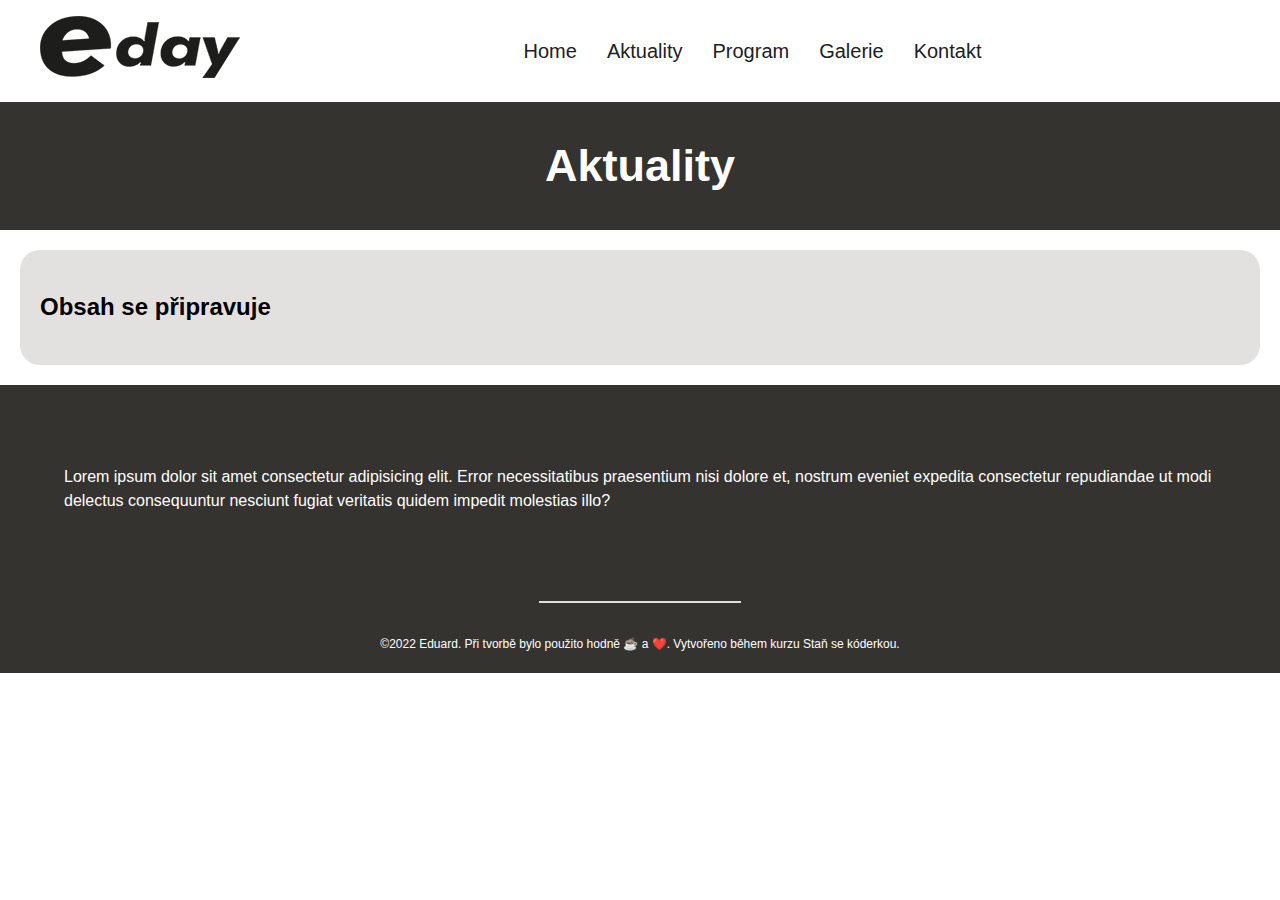
<file: aktuality.html>
<!DOCTYPE html>
<html lang="cs">
<head>
    <meta charset="UTF-8">
    <meta http-equiv="X-UA-Compatible" content="IE=edge">
    <meta name="viewport" content="width=device-width, initial-scale=1.0">
    <link rel="stylesheet" href="/scss/style.css">
    <link rel="preconnect" href="https://fonts.googleapis.com">
    <link rel="preconnect" href="https://fonts.gstatic.com" crossorigin>
    <link href="https://fonts.googleapis.com/css2?family=Montserrat:wght@400;600&family=Poppins:wght@300;400&display=swap" rel="stylesheet">    
    <meta name="viewport"  content="width=device-width, initial-scale=1">
    <title>E-day výstava plastikových modelů</title>
</head>
<body>

    <header>    
        <div class="navbar">
            <div class="container">
                <a class="logo" href="index.html"><img src="images/logo3.png"></a>

            <ul class="primary-nav">
                    <li class="current"><a href="index.html">Home</a></li>
                    <li><a href="aktuality.html">Aktuality</a></li>
                    <li><a href="program.html">Program</a></li>
                    <li><a href="galerie.html">Galerie</a></li>
                    <li><a href="kontakt.html">Kontakt</a></li>                
                </ul>

                <ul class="second-nav">              
                    <li class="cta"><a href="registrace.html">Registrace obchodníků</a></li>
                </ul>

            </div>
        </div>
    </header>

    <main>

        <div class="zahlavi-aktuality">
            <h1 class="aktuality">Aktuality</h1>
        </div>

        <div class="program-page">
            <div class="content">        
                    <h2>Obsah se připravuje</h2>
            </div>
        </div>
    </main>

    <footer> 
        <div class="footer-container">

            <p>Lorem ipsum dolor sit amet consectetur adipisicing elit. Error necessitatibus praesentium nisi dolore et, nostrum eveniet expedita consectetur repudiandae ut modi delectus consequuntur nesciunt fugiat veritatis quidem impedit molestias illo?</p>
        </div>   
        <hr>     
        <p class="copy"> ©2022 Eduard. Při tvorbě bylo použito hodně ☕ a ❤️. Vytvořeno během kurzu Staň se kóderkou. </p> 
    </footer>
</body>
</html>
</file>
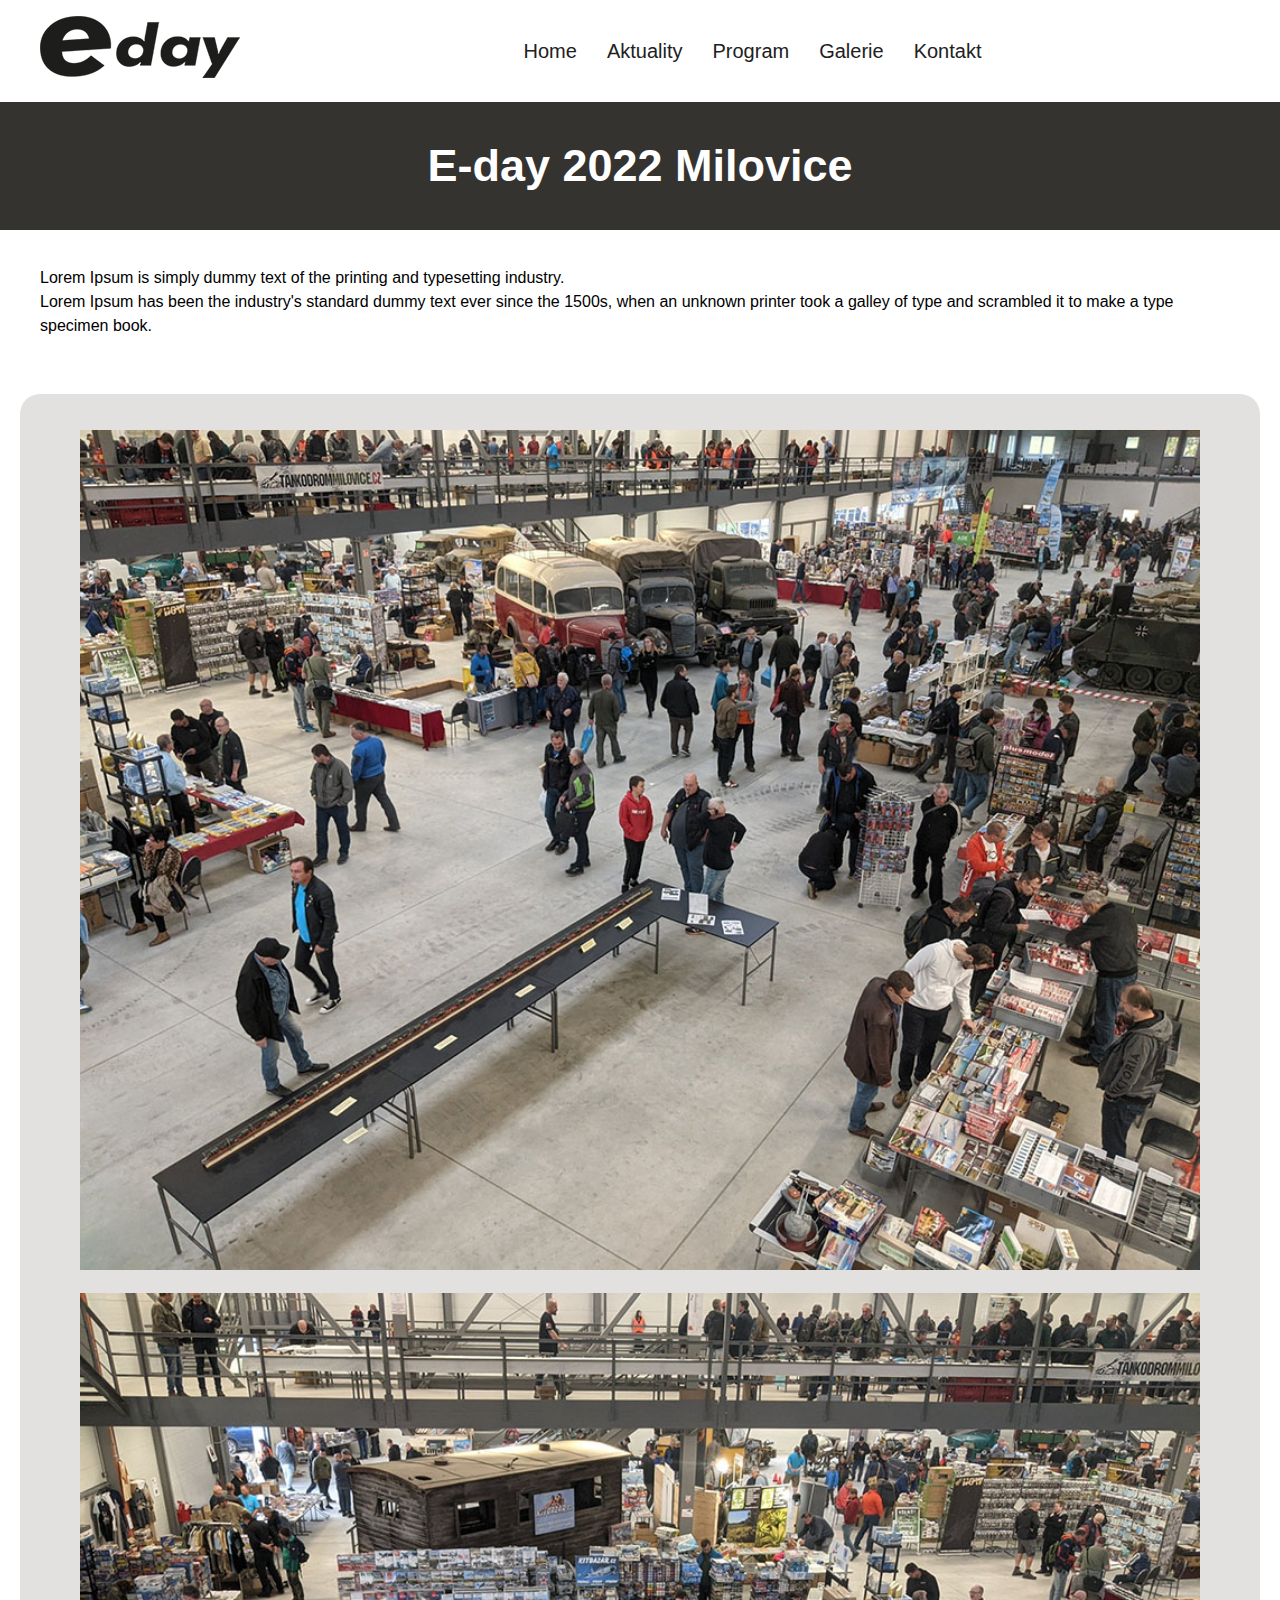
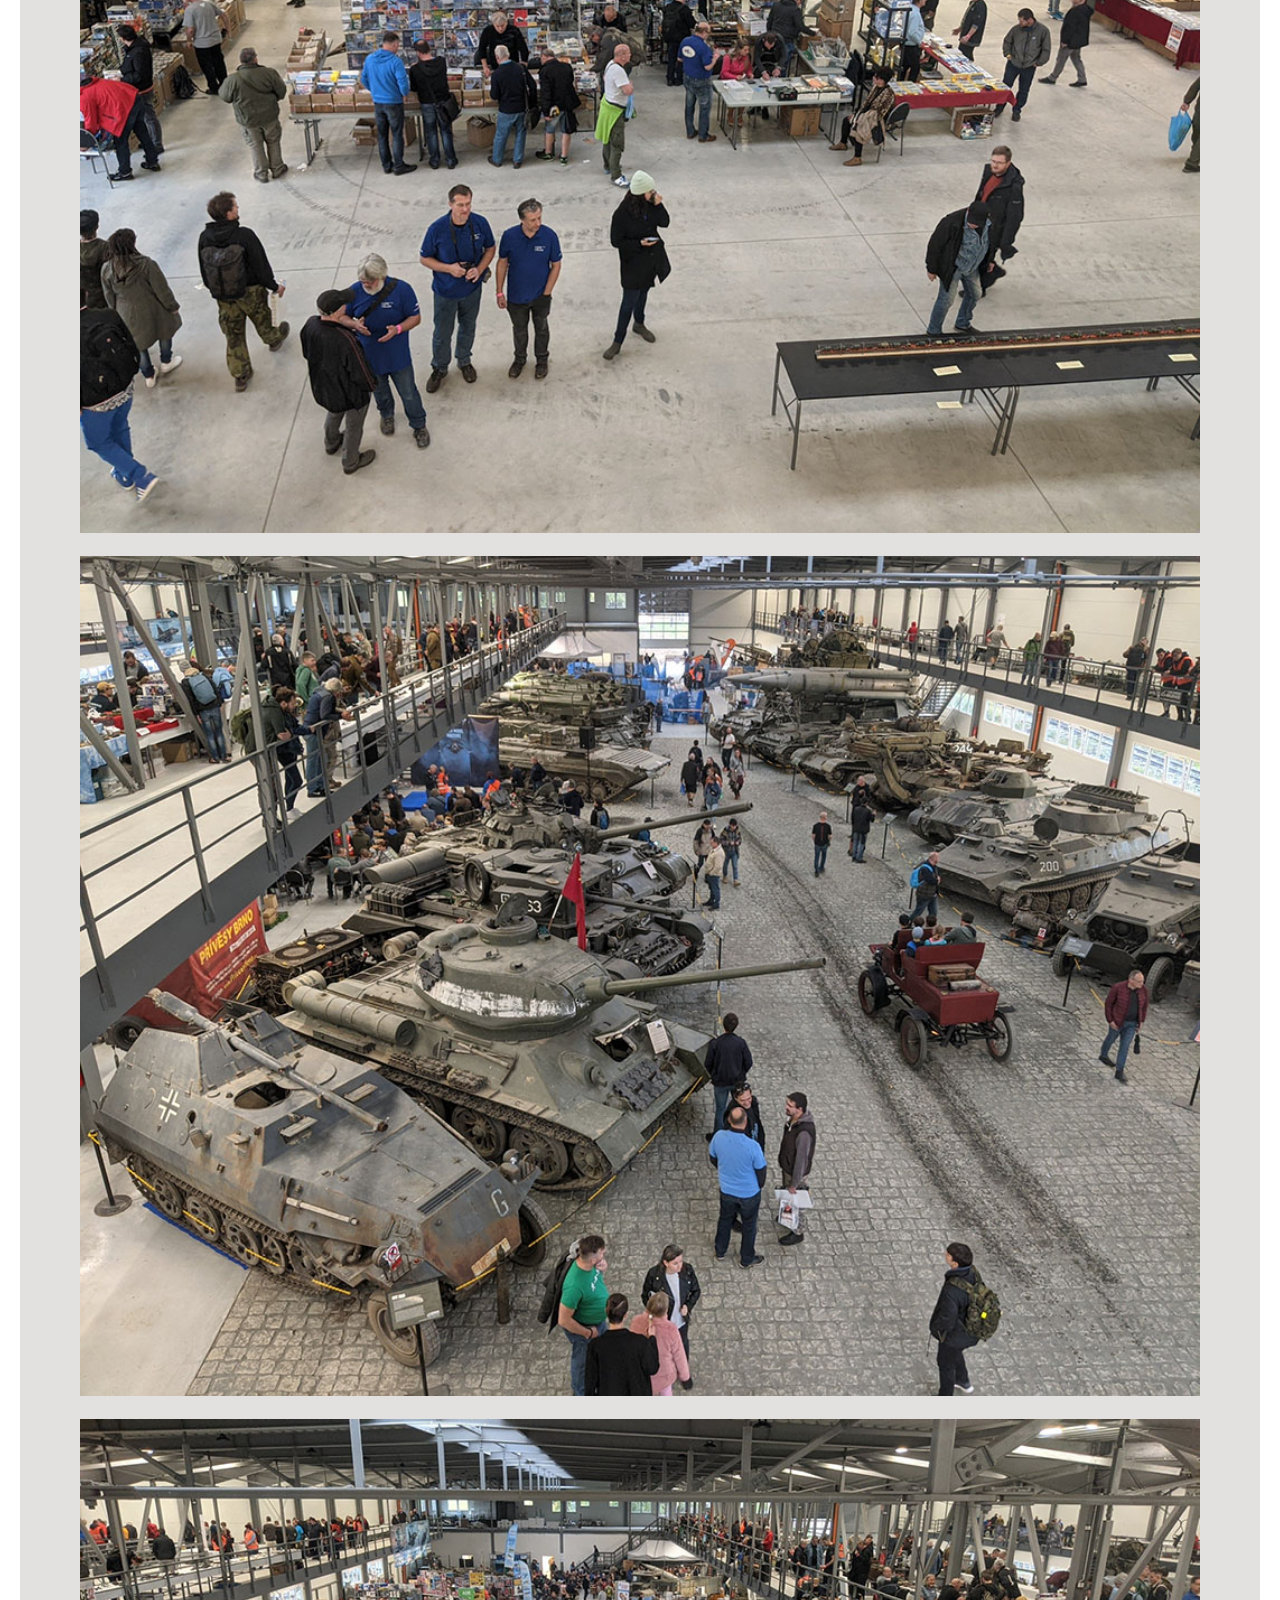
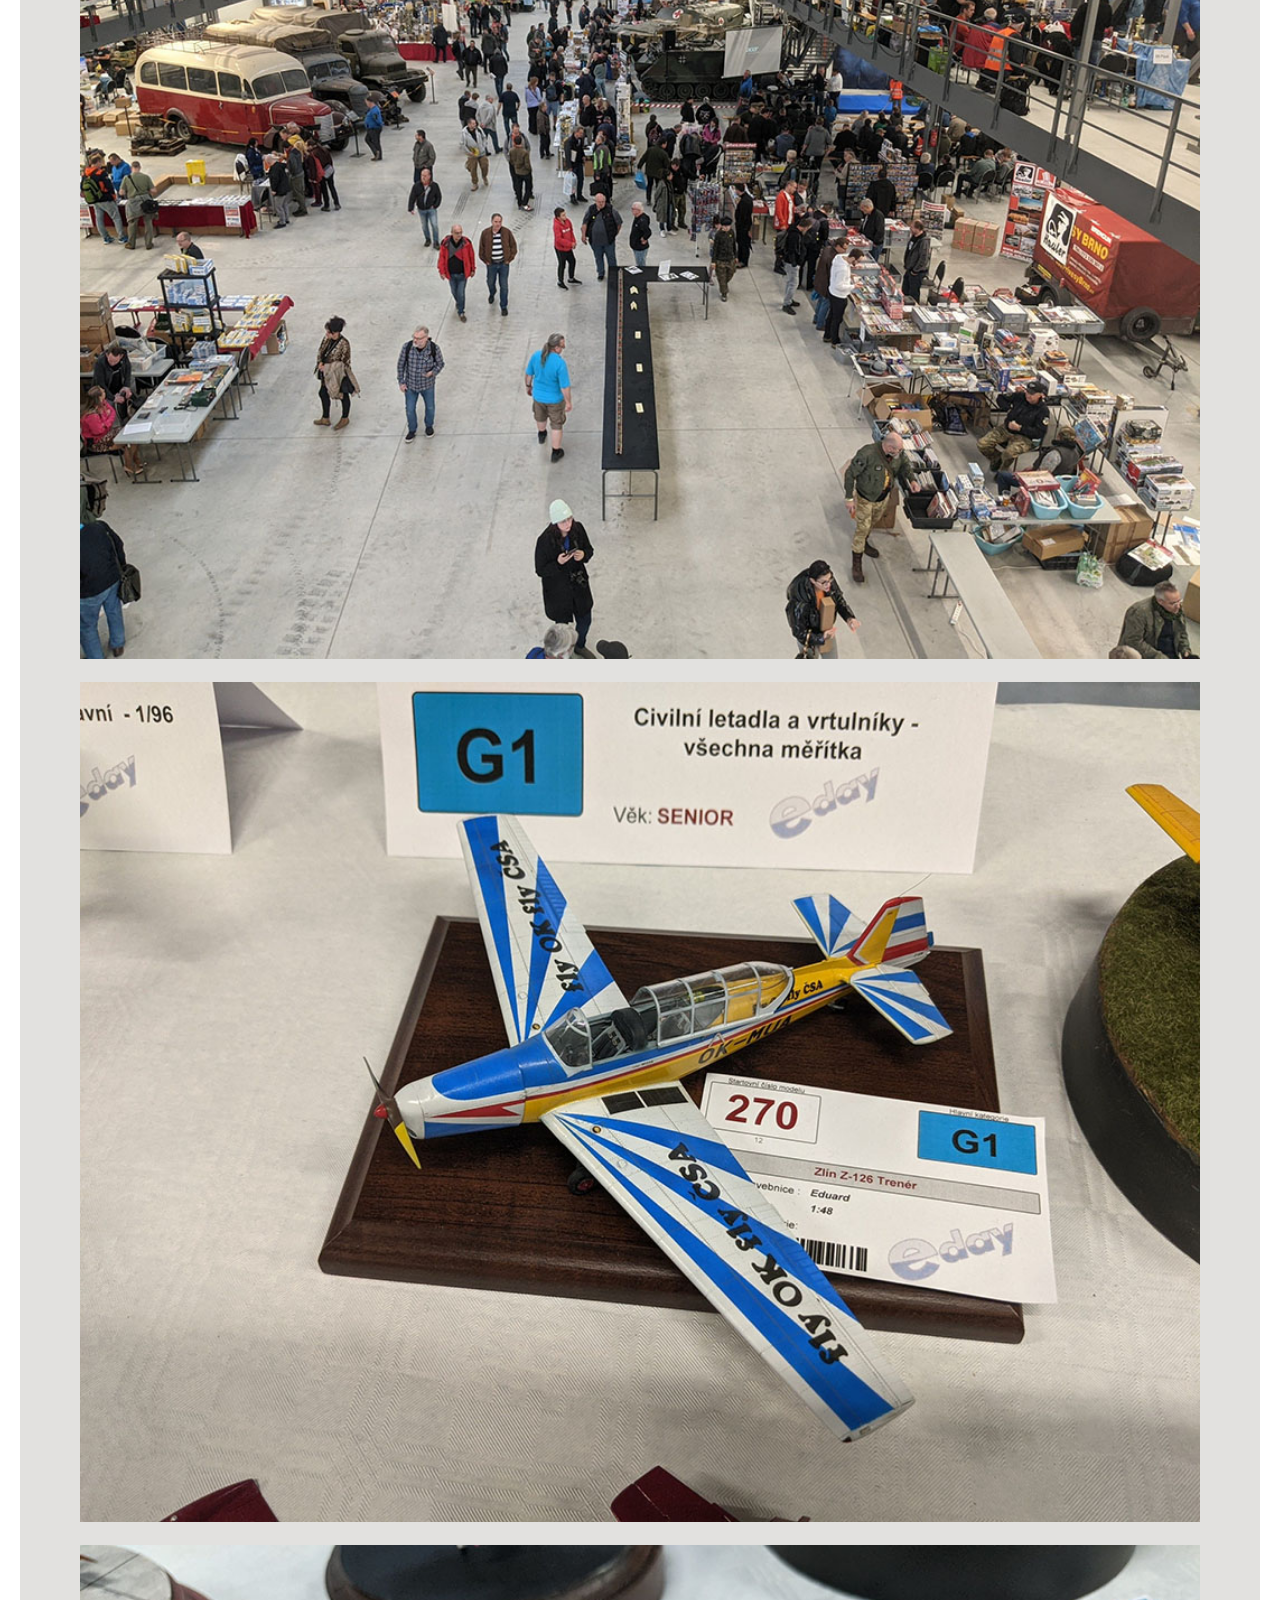
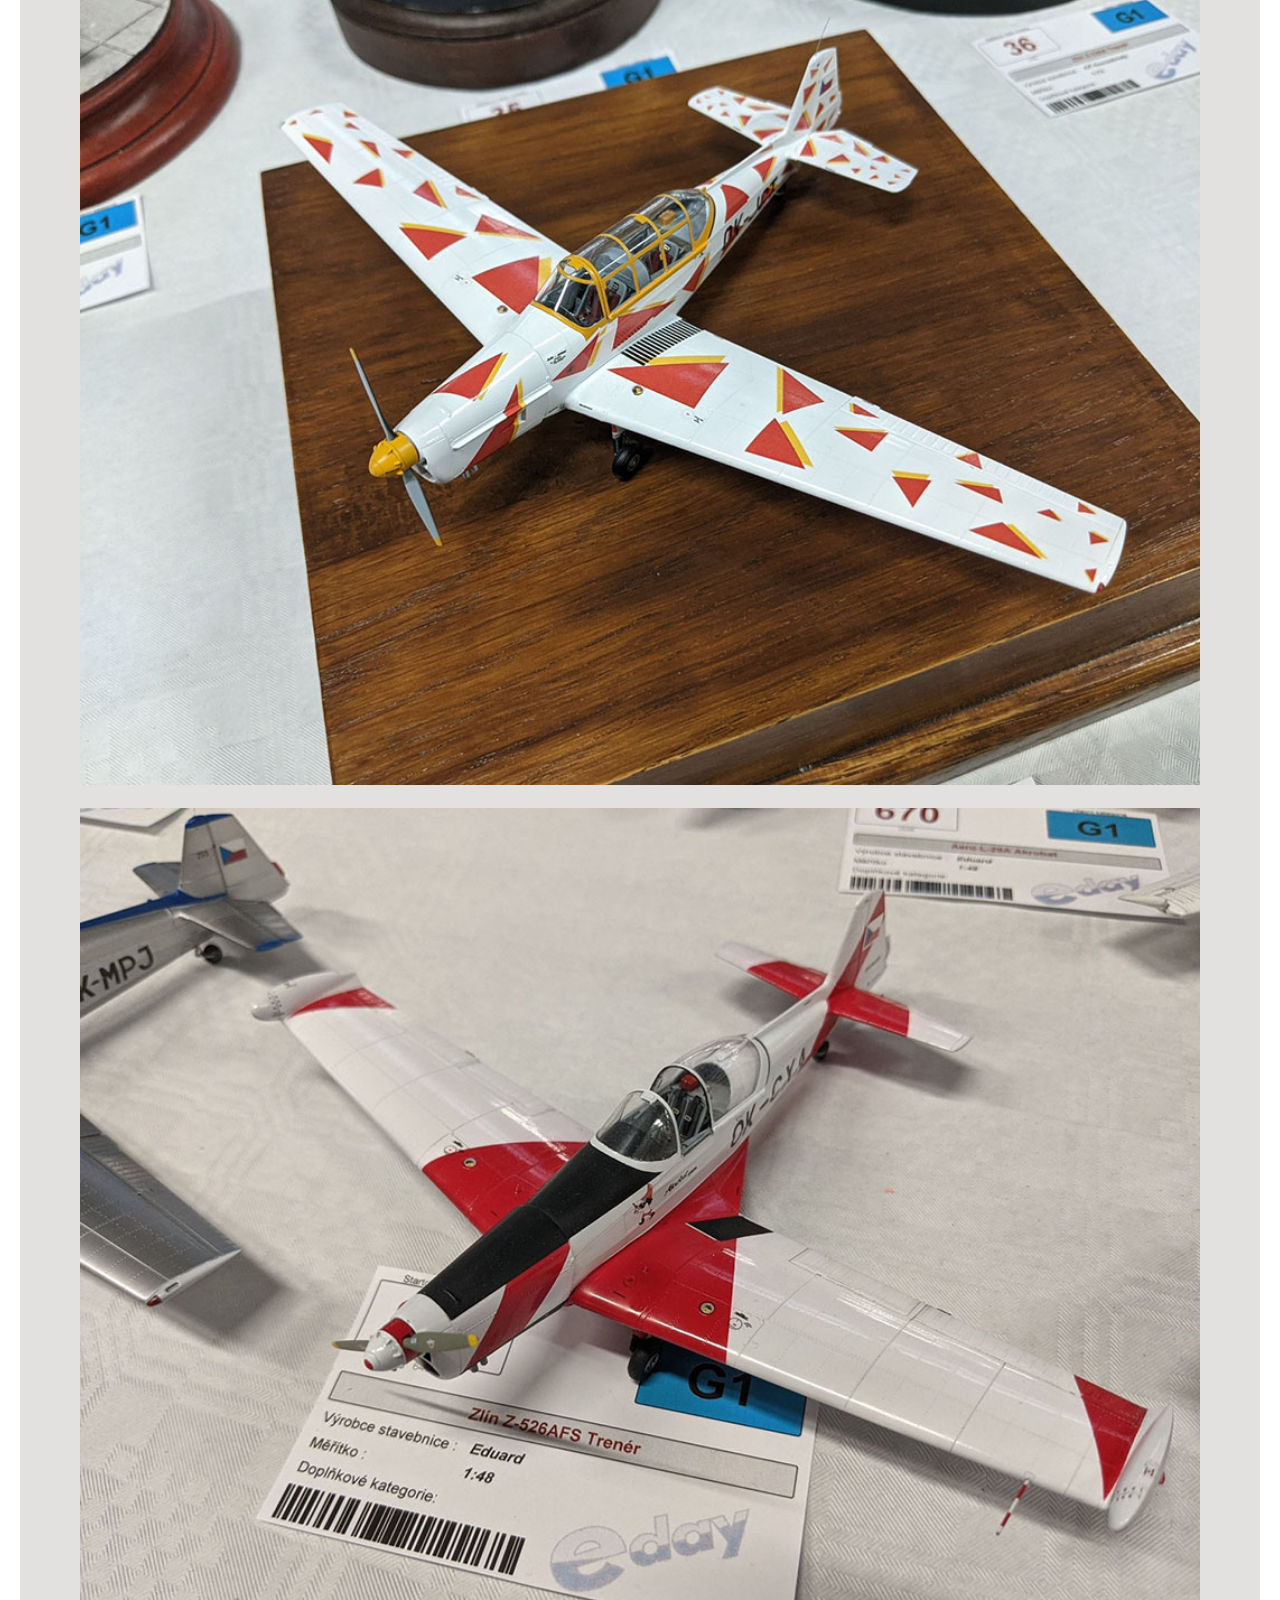
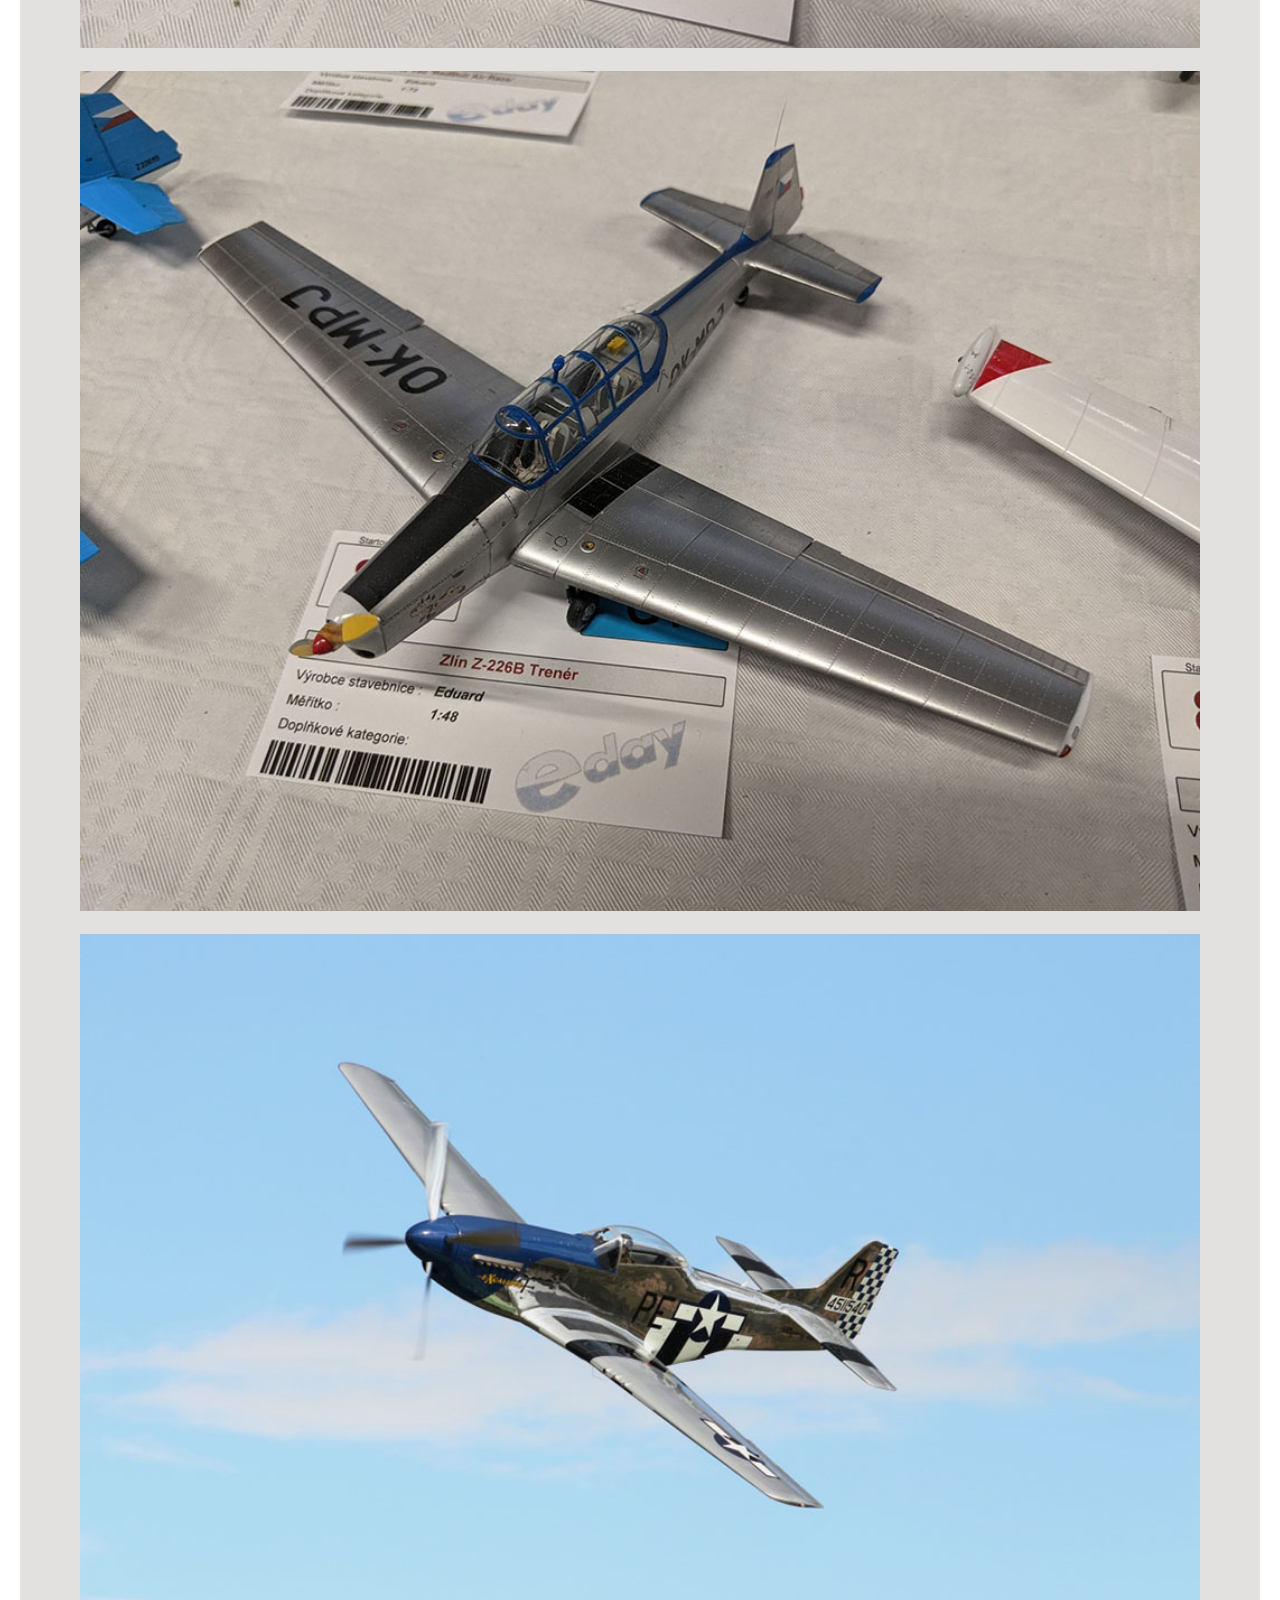
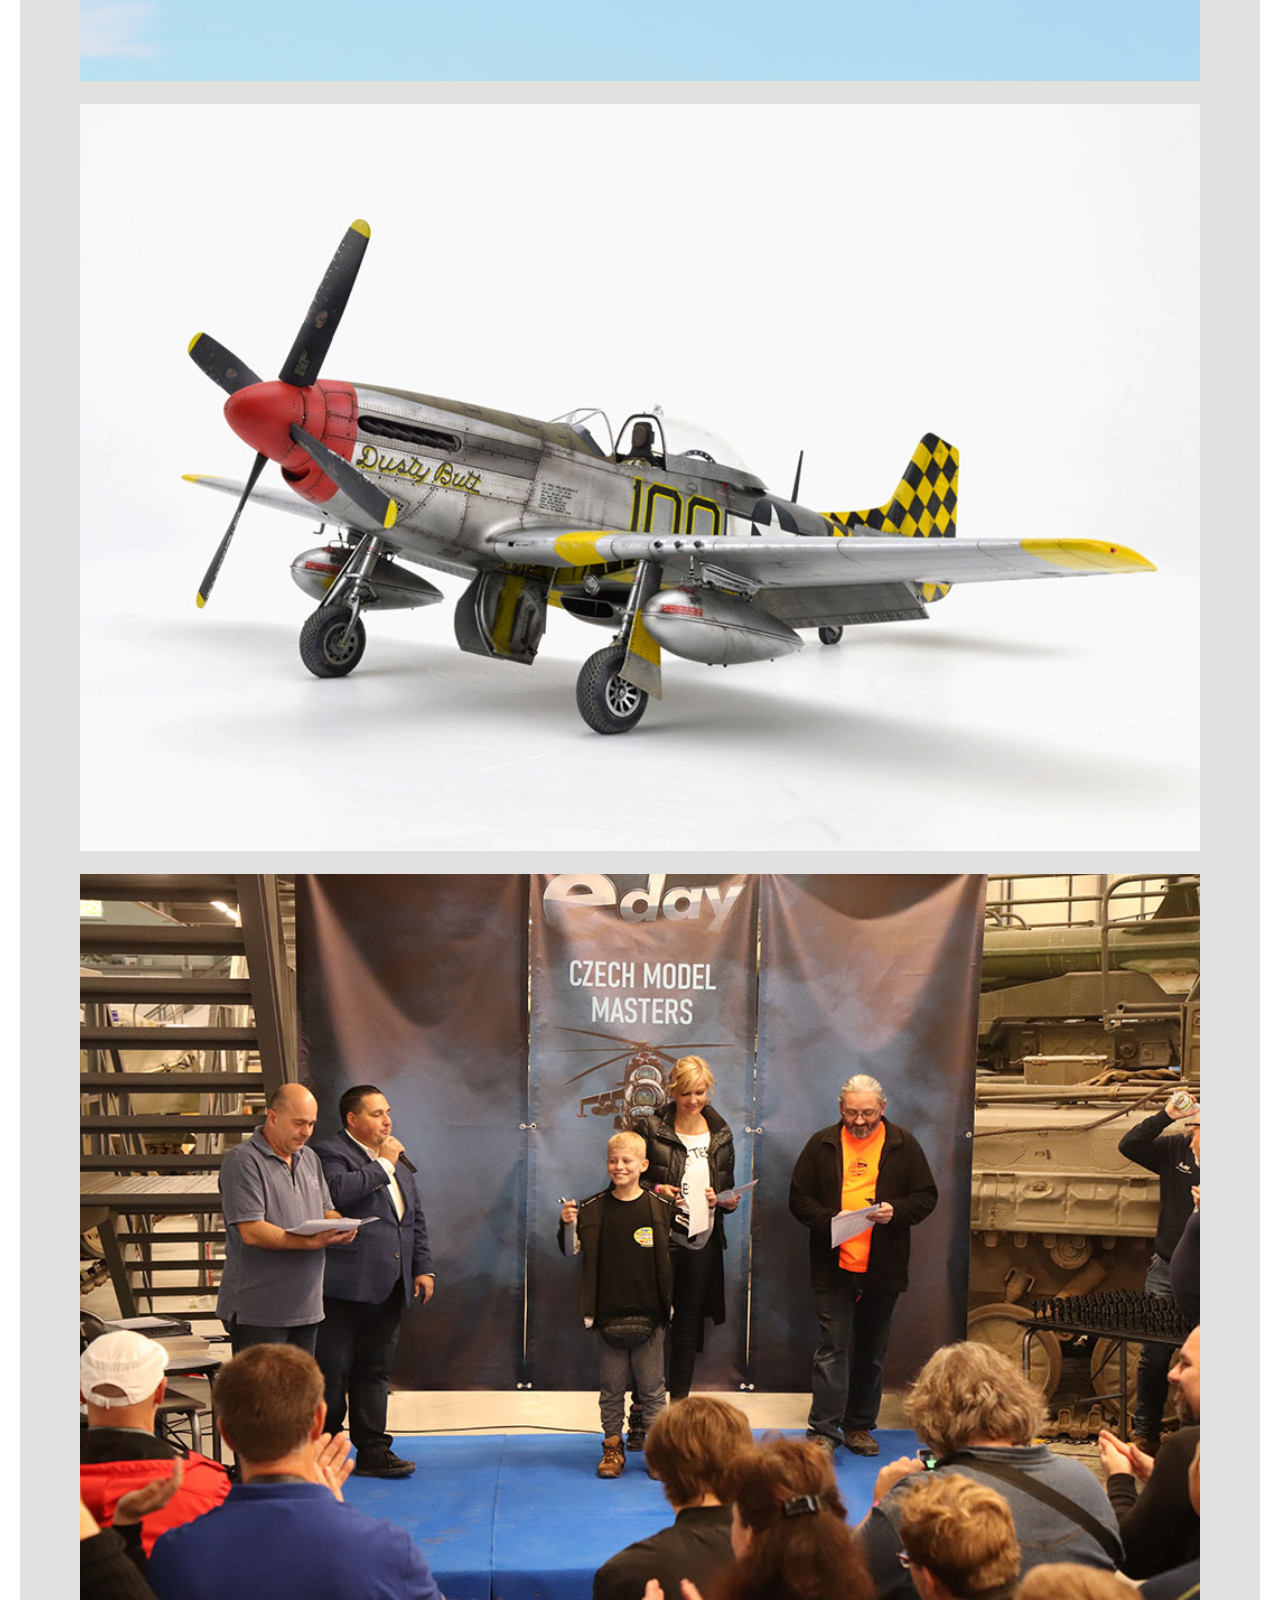
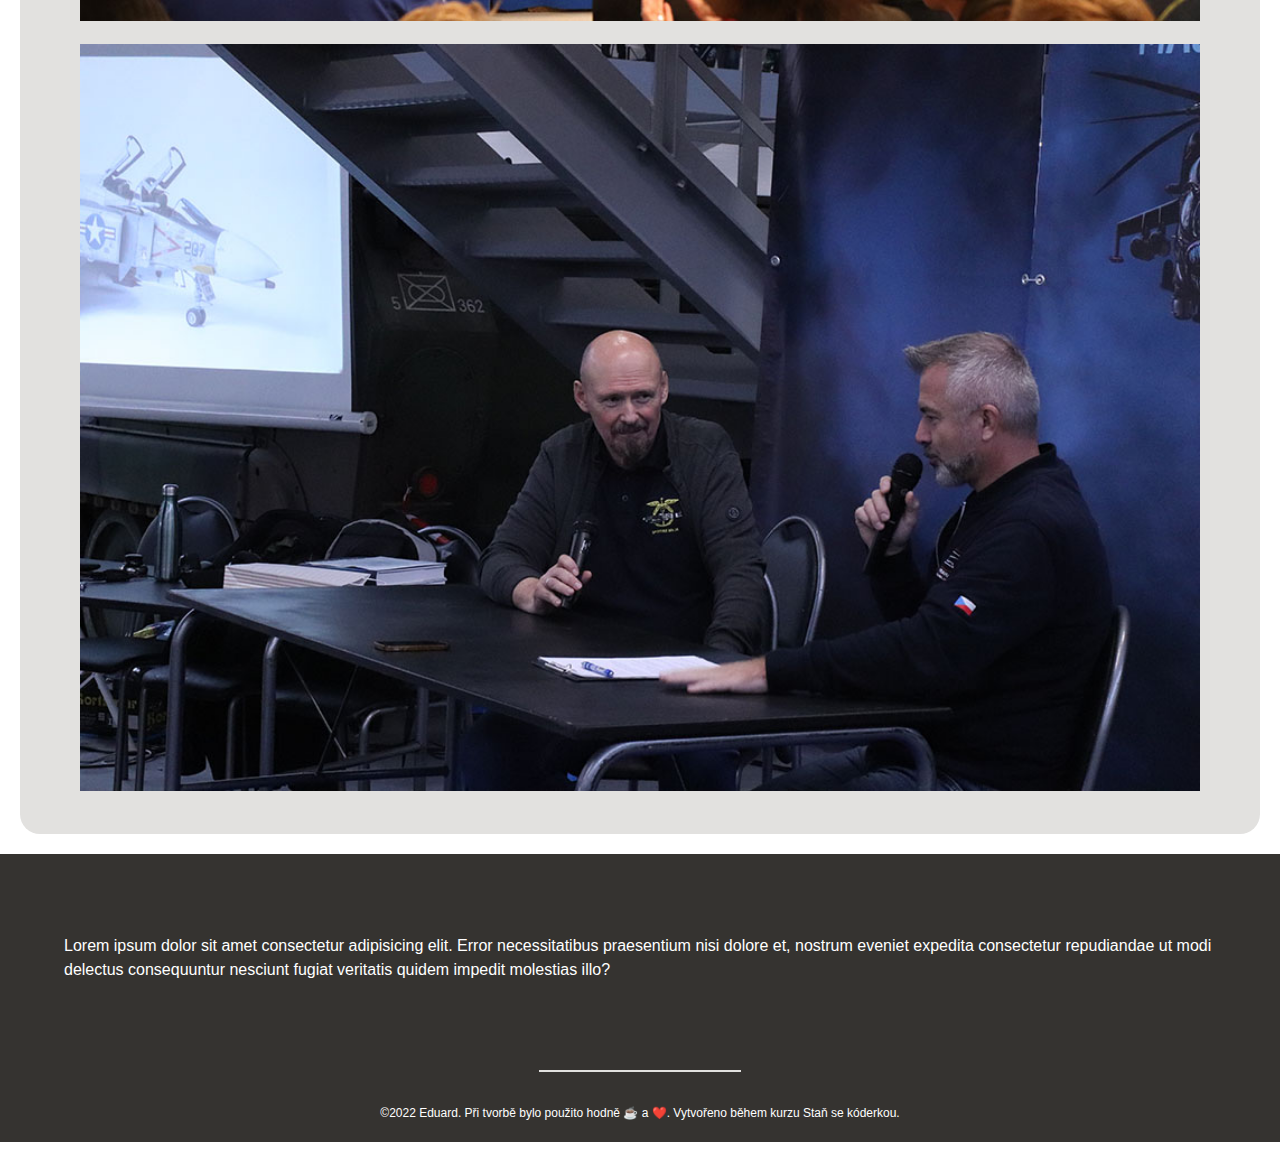
<file: galerie.html>
<!DOCTYPE html>
<html lang="cs">
<head>
    <meta charset="UTF-8">
    <meta http-equiv="X-UA-Compatible" content="IE=edge">
    <meta name="viewport" content="width=device-width, initial-scale=1.0">
    <link rel="stylesheet" href="/scss/style.css">
    <link rel="preconnect" href="https://fonts.googleapis.com">
    <link rel="preconnect" href="https://fonts.gstatic.com" crossorigin>
    <link href="https://fonts.googleapis.com/css2?family=Montserrat:wght@400;600&family=Poppins:wght@300;400&display=swap" rel="stylesheet">    
    <meta name="viewport"  content="width=device-width, initial-scale=1">
    <title>E-day výstava plastikových modelů</title>
</head>
<body>

    <header>    
        <div class="navbar">
            <div class="container">
                <a class="logo" href="index.html"><img src="images/logo3.png"></a>

                <ul class="primary-nav">
                    <li class="current"><a href="index.html">Home</a></li>
                    <li><a href="aktuality.html">Aktuality</a></li>
                    <li><a href="program.html">Program</a></li>
                    <li><a href="galerie.html">Galerie</a></li>
                    <li><a href="kontakt.html">Kontakt</a></li>                
                </ul>
                
                <ul class="second-nav">              
                    <li class="cta"><a href="registrace.html">Registrace obchodníků</a></li>
                </ul>

            </div>
        </div>
    </header>

        <!-- Menu, header -->

    <main>
        <div>
            <div class="zahlavi-galerie">
                <h1 class="aktuality"> E-day 2022 Milovice </h1>
            </div>

            <div class="name-text2">
                <p> Lorem Ipsum is simply dummy text of the printing and typesetting industry.<br>
                    Lorem Ipsum has been the industry's standard dummy text ever since the 1500s, when an unknown printer took a galley of type and scrambled it to make a type specimen book.</p>
            </div>

            <div class="container-gallery2">

                <div class="gallery2">   
                    
                    <figure class="gallery--1">
                        <img class="gallery__img" src="images/eday-01.jpg" alt="výstava eday 2022">
                    </figure>

                    <figure class="gallery--2">
                        <img class="gallery__img" src="images/eday-02.jpg" alt="výstava eday 2022">
                    </figure>
                    
                    <figure class="gallery--3">
                        <img  class="gallery__img" src="images/eday-03.jpg"  alt="výstava eday 2022">        
                    </figure>

                    <figure class="gallery--4">
                        <img class="gallery__img" src="images/eday-04.jpg" alt="výstava eday 2022"> 
                    </figure>

                    <figure class="gallery--5">
                        <img class="gallery__img" src="images/eday-05.jpg" alt="výstava eday 2022">
                    </figure>

                    <figure class="gallery--6">
                        <img class="gallery__img" src="images/eday-06.jpg" alt="výstava eday 2022"> 
                    </figure>

                    <figure class="gallery--7">
                        <img class="gallery__img" src="images/eday-07.jpg" alt="výstava eday 2022">
                    </figure>

                    <figure class="gallery--8">
                        <img class="gallery__img" src="images/eday-08.jpg" alt="výstava eday 2022"> 
                    </figure>

                    <figure class="gallery--9">
                        <img class="gallery__img" src="images/eday-09.jpg" alt="výstava eday 2022"> 
                    </figure>

                    <figure class="gallery--10">
                        <img class="gallery__img" src="images/eday-10.jpg" alt="výstava eday 2022">
                    </figure>

                    <figure class="gallery--11">
                        <img class="gallery__img" src="images/eday-11.jpg" alt="výstava eday 2022"> 
                    </figure>

                    <figure class="gallery--12" >
                        <img class="gallery__img" src="images/eday-12.jpg" alt="výstava eday 2022"> 
                    </figure>            

                </div>
            </div>
        </div>
    </main>

    <!-- Footer -->


    <footer> 
        <div class="footer-container">

            <p>Lorem ipsum dolor sit amet consectetur adipisicing elit. Error necessitatibus praesentium nisi dolore et, nostrum eveniet expedita consectetur repudiandae ut modi delectus consequuntur nesciunt fugiat veritatis quidem impedit molestias illo?</p>
        </div>   
        <hr>     
        <p class="copy"> ©2022 Eduard. Při tvorbě bylo použito hodně ☕ a ❤️. Vytvořeno během kurzu Staň se kóderkou. </p> 
    </footer>
</body>
</html>
</file>
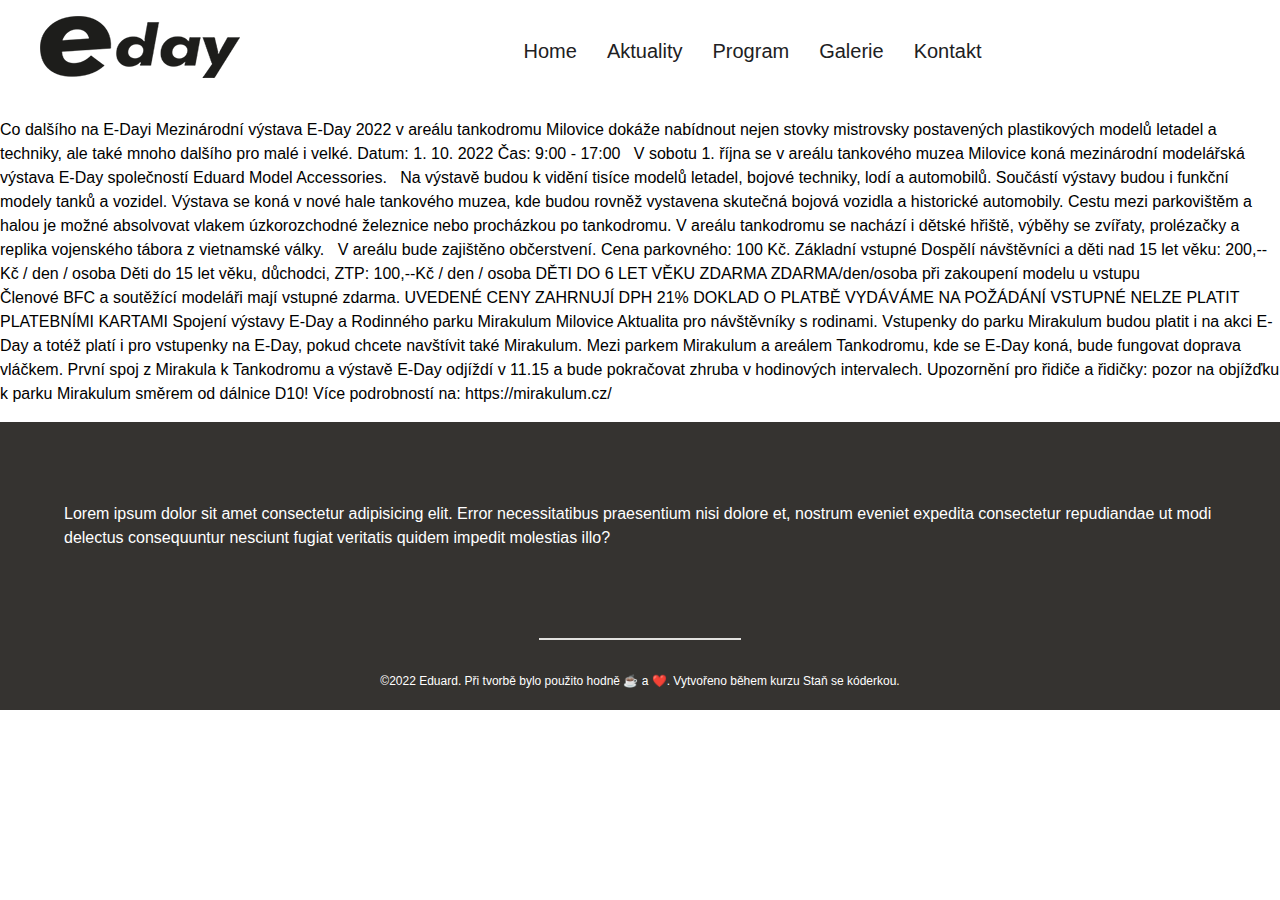
<file: informace.html>
<!DOCTYPE html>
<html lang="cs">
<head>
    <meta charset="UTF-8">
    <meta http-equiv="X-UA-Compatible" content="IE=edge">
    <meta name="viewport" content="width=device-width, initial-scale=1.0">
    <link rel="stylesheet" href="/scss/style.css">
    <link rel="preconnect" href="https://fonts.googleapis.com">
    <link rel="preconnect" href="https://fonts.gstatic.com" crossorigin>
    <link href="https://fonts.googleapis.com/css2?family=Montserrat:wght@400;600&family=Poppins:wght@300;400&display=swap" rel="stylesheet">    
    <meta name="viewport"  content="width=device-width, initial-scale=1">
    <title>E-day výstava plastikových modelů</title>
</head>
<body>

    <header>    
        <div class="navbar">
            <div class="container">
                <a class="logo" href="index.html"><img src="images/logo3.png"></a>

            <ul class="primary-nav">
                    <li class="current"><a href="index.html">Home</a></li>
                    <li><a href="aktuality.html">Aktuality</a></li>
                    <li><a href="program.html">Program</a></li>
                    <li><a href="galerie.html">Galerie</a></li>
                    <li><a href="kontakt.html">Kontakt</a></li>                
                </ul>

                <ul class="second-nav">              
                    <li class="cta"><a href="/registrace.html">Registrace obchodníků</a></li>
                </ul>

            </div>
        </div>
    </header>

    <main>
        <div class="info">
            <div clas="info-content">
                <p>
                    Co dalšího na E-Dayi

Mezinárodní výstava E-Day 2022 v areálu tankodromu Milovice dokáže nabídnout nejen stovky mistrovsky postavených plastikových modelů letadel a techniky, ale také mnoho dalšího pro malé i velké.


Datum: 1. 10. 2022

Čas: 9:00 - 17:00

 

V sobotu 1. října se v areálu tankového muzea Milovice koná mezinárodní modelářská výstava E-Day společností Eduard Model Accessories.

 

Na výstavě budou k vidění tisíce modelů letadel, bojové techniky, lodí a automobilů. Součástí výstavy budou i funkční modely tanků a vozidel.

Výstava se koná v nové hale tankového muzea, kde budou rovněž vystavena skutečná bojová vozidla a historické automobily.

Cestu mezi parkovištěm a halou je možné absolvovat vlakem úzkorozchodné železnice nebo procházkou po tankodromu.

V areálu tankodromu se nachází i dětské hřiště, výběhy se zvířaty, prolézačky a replika vojenského tábora z vietnamské války.

 

V areálu bude zajištěno občerstvení.

Cena parkovného: 100 Kč.

Základní vstupné

Dospělí návštěvníci a děti nad 15 let věku:

200,-- Kč / den / osoba

Děti do 15 let věku, důchodci, ZTP:

100,--Kč / den / osoba

DĚTI DO 6 LET VĚKU ZDARMA

ZDARMA/den/osoba při zakoupení modelu u vstupu

Členové BFC a soutěžící modeláři mají vstupné zdarma.

UVEDENÉ CENY ZAHRNUJÍ DPH 21%
DOKLAD O PLATBĚ VYDÁVÁME NA POŽÁDÁNÍ
VSTUPNÉ NELZE PLATIT PLATEBNÍMI KARTAMI

Spojení výstavy E-Day a Rodinného parku Mirakulum Milovice

Aktualita pro návštěvníky s rodinami. Vstupenky do parku Mirakulum budou platit i na akci E-Day a totéž platí i pro vstupenky na E-Day, pokud chcete navštívit také Mirakulum.

Mezi parkem Mirakulum a areálem Tankodromu, kde se E-Day koná, bude fungovat doprava vláčkem.

První spoj z Mirakula k Tankodromu a výstavě E-Day odjíždí v 11.15 a bude pokračovat zhruba v hodinových intervalech.

Upozornění pro řidiče a řidičky: pozor na objížďku k parku Mirakulum směrem od dálnice D10!

Více podrobností na: https://mirakulum.cz/


                </p>
            </div>
        </div>
    </main>


    <footer> 
        <div class="footer-container">

            <p>Lorem ipsum dolor sit amet consectetur adipisicing elit. Error necessitatibus praesentium nisi dolore et, nostrum eveniet expedita consectetur repudiandae ut modi delectus consequuntur nesciunt fugiat veritatis quidem impedit molestias illo?</p>
        </div>   
        <hr>     
        <p class="copy"> ©2022 Eduard. Při tvorbě bylo použito hodně ☕ a ❤️. Vytvořeno během kurzu Staň se kóderkou. </p> 
    </footer>
</body>
</html>
</file>
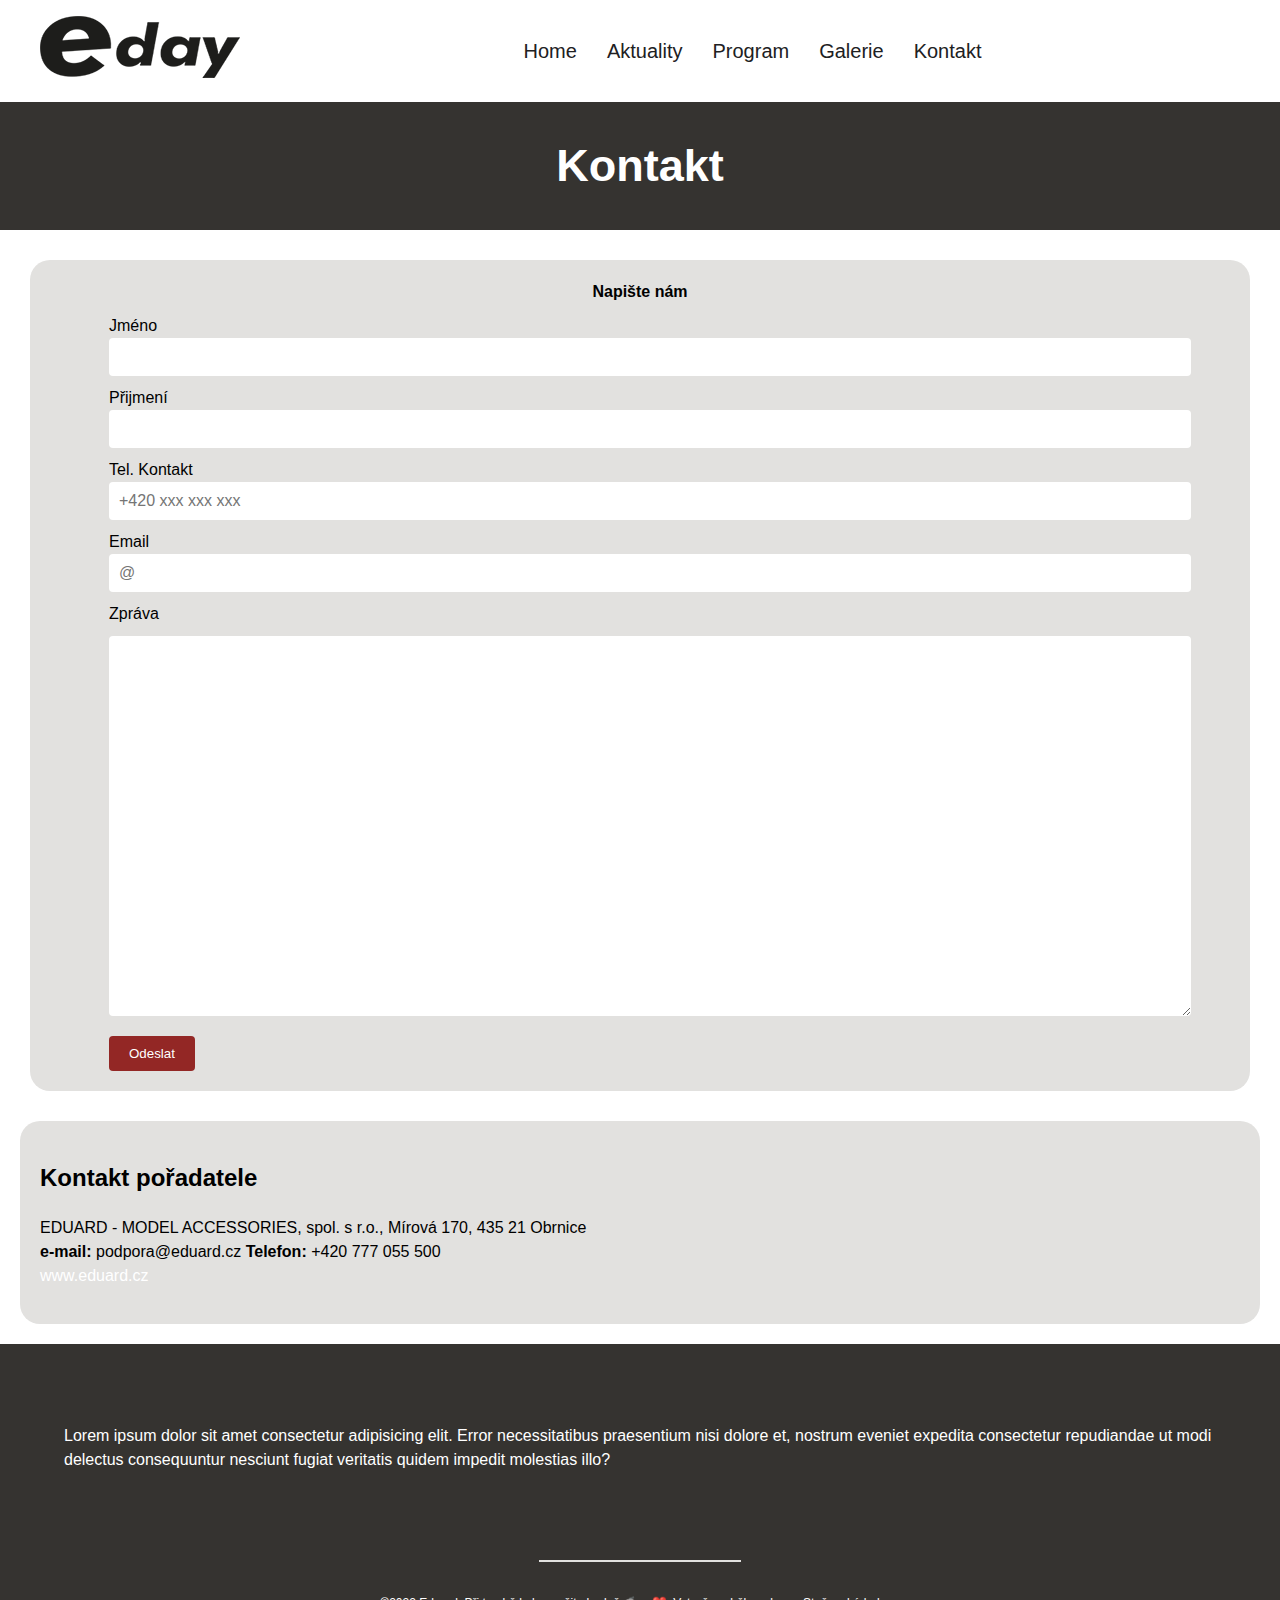
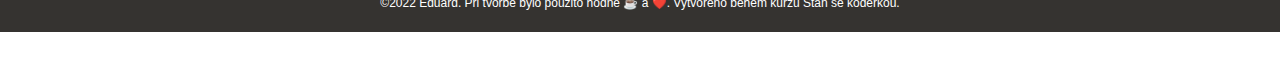
<file: kontakt.html>
<!DOCTYPE html>
<html lang="cs">
<head>
    <meta charset="UTF-8">
    <meta http-equiv="X-UA-Compatible" content="IE=edge">
    <meta name="viewport" content="width=device-width, initial-scale=1.0">
    <link rel="stylesheet" href="scss/style.css">
    <link rel="preconnect" href="https://fonts.googleapis.com">
    <link rel="preconnect" href="https://fonts.gstatic.com" crossorigin>
    <link href="https://fonts.googleapis.com/css2?family=Montserrat:wght@400;600&family=Poppins:wght@300;400&display=swap" rel="stylesheet">    
    <meta name="viewport"  content="width=device-width, initial-scale=1">
    <title>E-day kontaktní údaje</title>
</head>
<body>

    <header>    
        <div class="navbar">
            <div class="container">
                <a class="logo" href="index.html"><img src="images/logo3.png"></a>

                <ul class="primary-nav">
                    <li class="current"><a href="index.html">Home</a></li>
                    <li><a href="aktuality.html">Aktuality</a></li>
                    <li><a href="program.html">Program</a></li>
                    <li><a href="galerie.html">Galerie</a></li>
                    <li><a href="kontakt.html">Kontakt</a></li>                
                </ul>

                <ul class="second-nav">              
                    <li class="cta"><a href="registrace.html">Registrace obchodníků</a></li>
                </ul>

            </div>
        </div>
    </header>

    <main>
      
                <div class="zahlavi-kontakt">
                    <h1 class="aktuality"> Kontakt </h1>
                </div>


        <div class="content-contact">
            <div class="content-kontakt">
          
                <div class="form"><strong>Napište nám</strong></div>
                    <div>

                        <form>
                            <div class="form-field">
                                <label for="jmeno">Jméno</label>
                                <input type="text" name="jmeno" id="jmeno" size="20" maxlength="5"> 

                                <label for="prijmeni">Přijmení</label>
                                <input type="text" name="prijmeni" id="prijmeni" size="20" maxlength="13"> 

                                <label for="telefon">Tel. Kontakt</label>
                                <input type="tel" name="telefon" id="telefon" size="20" maxlength="15" placeholder="+420 xxx xxx xxx"> 

                                <label for="email">Email</label>
                                <input type="email" name="email" id="email" size="30" maxlength="35" placeholder="@"> 

                                <label for="zprava">Zpráva</label>

                                <textarea name="message" id="message" cols="40" rows="20"></textarea>
                                <button type="submit" class="button">Odeslat</button>
                            </div>
                        </form>
                    </div>    
                </div>
            </div>    
        </div>

        <div class="program-page">
            <div class="content">        
                    <h2>Kontakt pořadatele</h2>
                    <p>
                                            
                    EDUARD - MODEL ACCESSORIES, spol. s r.o.,

                    Mírová 170, 435 21 Obrnice<br>

                    <strong>e-mail: </strong>podpora@eduard.cz

                    <strong>Telefon: </strong>+420 777 055 500 <br>
                    <a href="https://www.eduard.com">www.eduard.cz</a> 

                    </p>
            </div>
        </div>

    </main>


    <footer> 
        <div class="footer-container">

            <p>Lorem ipsum dolor sit amet consectetur adipisicing elit. Error necessitatibus praesentium nisi dolore et, nostrum eveniet expedita consectetur repudiandae ut modi delectus consequuntur nesciunt fugiat veritatis quidem impedit molestias illo?</p>
        </div>   
        <hr>     
        <p class="copy"> ©2022 Eduard. Při tvorbě bylo použito hodně ☕ a ❤️. Vytvořeno během kurzu Staň se kóderkou. </p> 
    </footer>
</body>
</html>
</file>
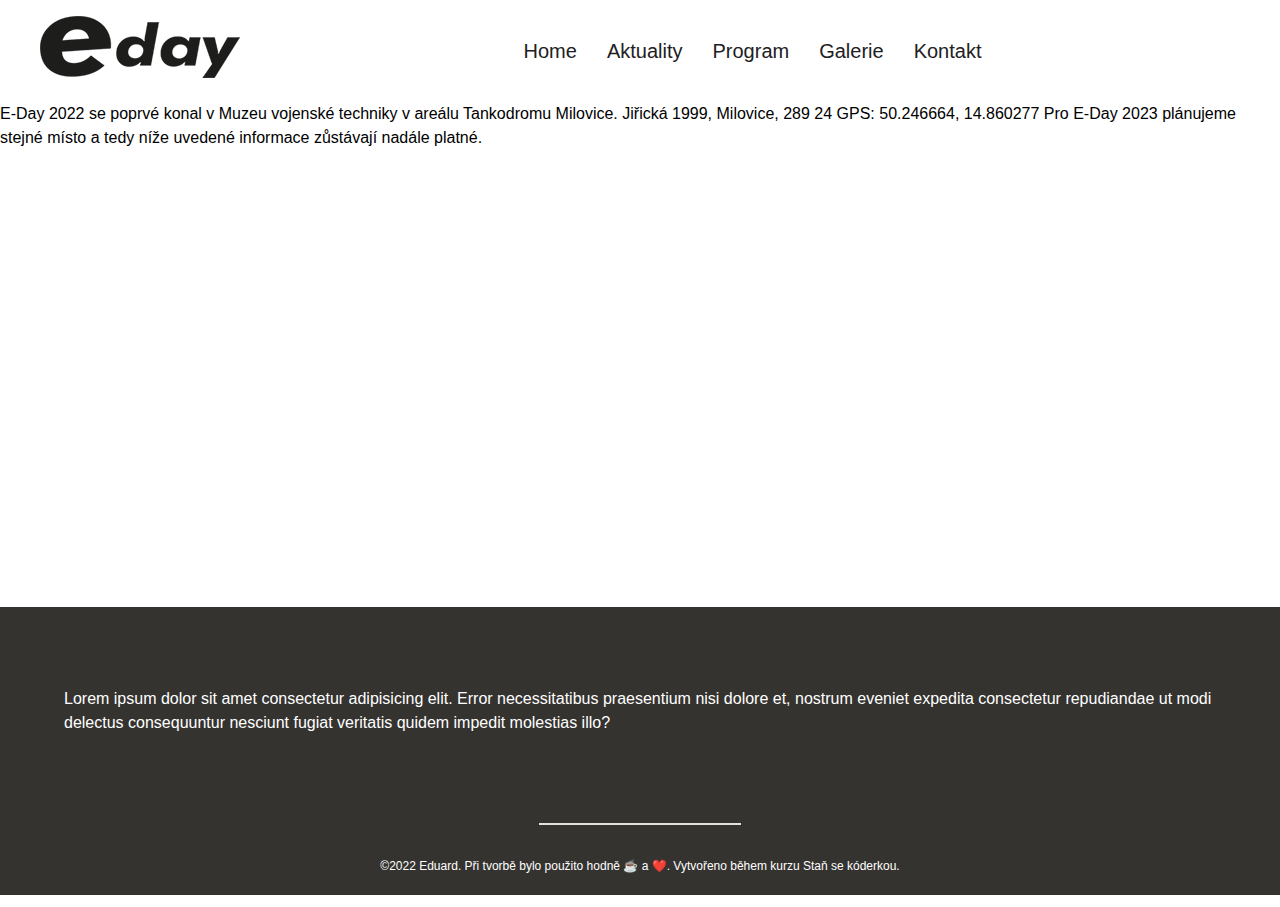
<file: kudynaeday.html>
<!DOCTYPE html>
<html lang="cs">
<head>
    <meta charset="UTF-8">
    <meta http-equiv="X-UA-Compatible" content="IE=edge">
    <meta name="viewport" content="width=device-width, initial-scale=1.0">
    <link rel="stylesheet" href="/scss/style.css">
    <link rel="preconnect" href="https://fonts.googleapis.com">
    <link rel="preconnect" href="https://fonts.gstatic.com" crossorigin>
    <link href="https://fonts.googleapis.com/css2?family=Montserrat:wght@400;600&family=Poppins:wght@300;400&display=swap" rel="stylesheet">    
    <meta name="viewport"  content="width=device-width, initial-scale=1">
    <title>E-day výstava plastikových modelů</title>
</head>
<body>

    <header>    
        <div class="navbar">
            <div class="container">
                <a class="logo" href="index.html"><img src="images/logo3.png"></a>

            <ul class="primary-nav">
                    <li class="current"><a href="index.html">Home</a></li>
                    <li><a href="aktuality.html">Aktuality</a></li>
                    <li><a href="program.html">Program</a></li>
                    <li><a href="galerie.html">Galerie</a></li>
                    <li><a href="kontakt.html">Kontakt</a></li>                
                </ul>

                <ul class="second-nav">              
                    <li class="cta"><a href="registrace.html">Registrace obchodníků</a></li>
                </ul>

            </div>
        </div>
    </header>

    <main>
        <div class="mapa">
            <div class="text-maps">
                E-Day 2022 se poprvé konal v Muzeu vojenské techniky v areálu Tankodromu Milovice.
                Jiřická 1999, Milovice, 289 24
                GPS: 50.246664, 14.860277
                
                Pro E-Day 2023 plánujeme stejné místo a tedy níže uvedené informace zůstávají nadále platné.          
            </div>

            <div class="content-maps">
                <iframe src="https://www.google.com/maps/embed?pb=!1m18!1m12!1m3!1d3822.8356508935594!2d14.857491606565397!3d50.246427130729344!2m3!1f0!2f0!3f0!3m2!1i1024!2i768!4f13.1!3m3!1m2!1s0x470bf9fa0c3760bf%3A0xb244864d098ad934!2zVGFua8OhxI0!5e0!3m2!1scs!2scz!4v1670830929839!5m2!1scs!2scz" width="600" height="450" style="border:0;" allowfullscreen="" loading="lazy" referrerpolicy="no-referrer-when-downgrade"></iframe>

            </div>
        </div>
    </main>


    <footer> 
        <div class="footer-container">

            <p>Lorem ipsum dolor sit amet consectetur adipisicing elit. Error necessitatibus praesentium nisi dolore et, nostrum eveniet expedita consectetur repudiandae ut modi delectus consequuntur nesciunt fugiat veritatis quidem impedit molestias illo?</p>
        </div>   
        <hr>     
        <p class="copy"> ©2022 Eduard. Při tvorbě bylo použito hodně ☕ a ❤️. Vytvořeno během kurzu Staň se kóderkou. </p> 
    </footer>
</body>
</html>
</file>
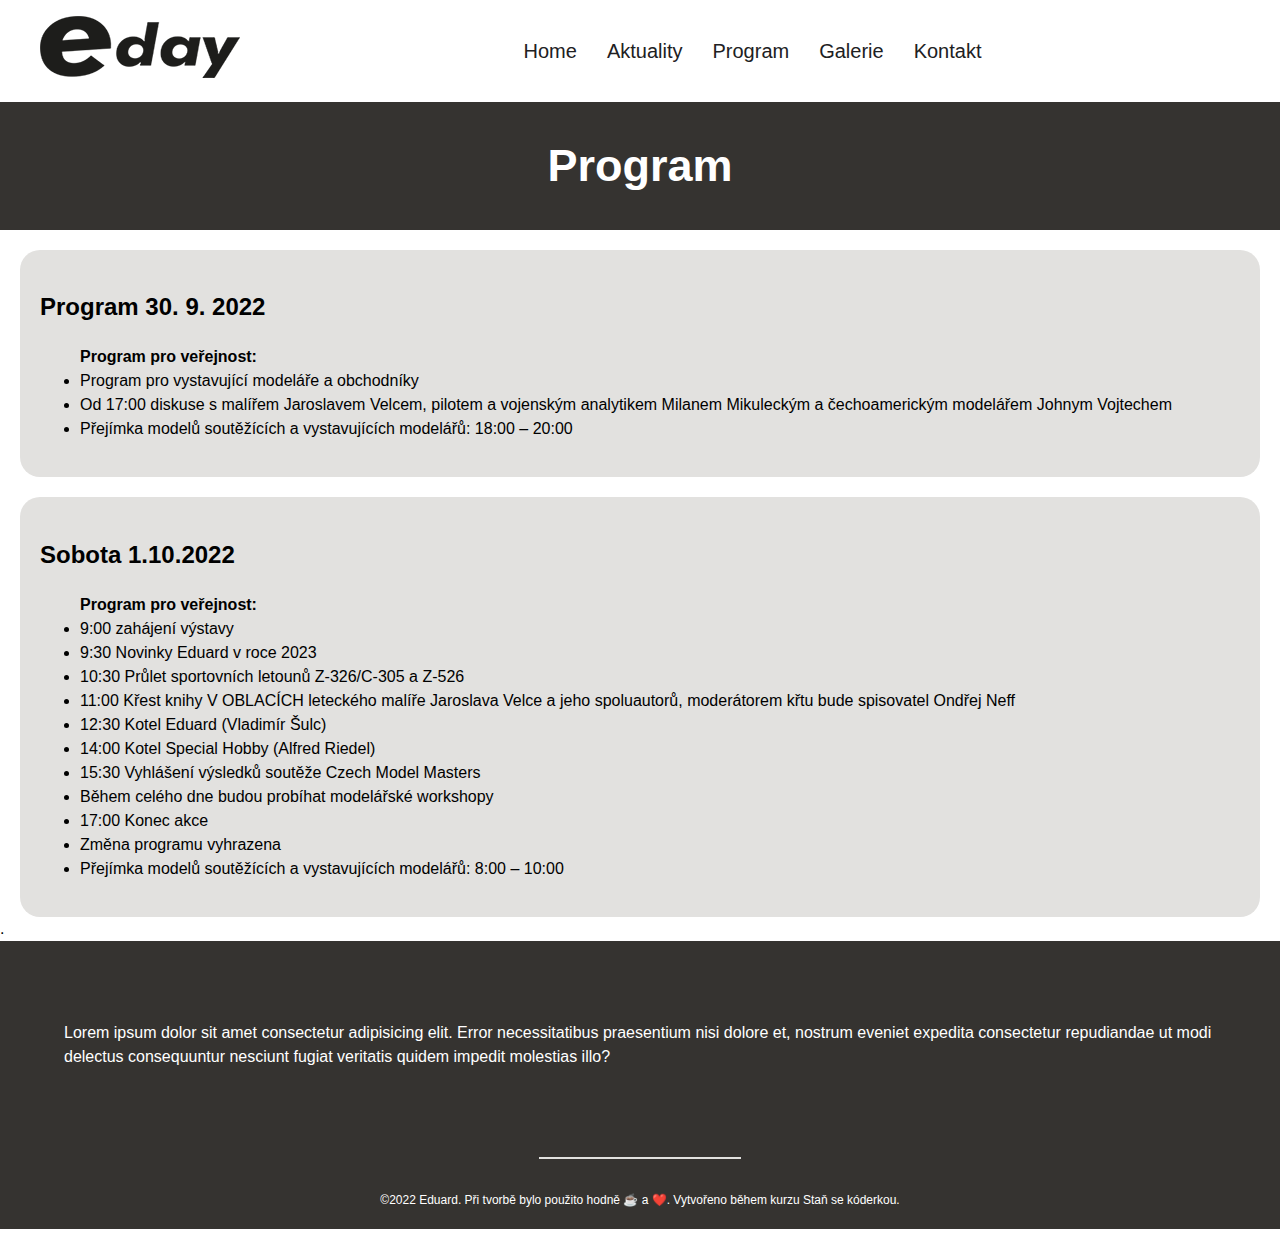
<file: program.html>
<!DOCTYPE html>
<html lang="cs">
<head>
    <meta charset="UTF-8">
    <meta http-equiv="X-UA-Compatible" content="IE=edge">
    <meta name="viewport" content="width=device-width, initial-scale=1.0">
    <link rel="stylesheet" href="scss/style.css">
    <link rel="preconnect" href="https://fonts.googleapis.com">
    <link rel="preconnect" href="https://fonts.gstatic.com" crossorigin>
    <link href="https://fonts.googleapis.com/css2?family=Montserrat:wght@400;600&family=Poppins:wght@300;400&display=swap" rel="stylesheet">    
    <meta name="viewport"  content="width=device-width, initial-scale=1">
    <title>Program výstavy E-day</title>
</head>
<body>

    <header>    
        <div class="navbar">
            <div class="container">
                <a class="logo" href="index.html"><img src="images/logo3.png"></a>

                <ul class="primary-nav">
                    <li class="current"><a href="index.html">Home</a></li>
                    <li><a href="aktuality.html">Aktuality</a></li>
                    <li><a href="program.html">Program</a></li>
                    <li><a href="galerie.html">Galerie</a></li>
                    <li><a href="kontakt.html">Kontakt</a></li>                
                </ul>

                
                <ul class="second-nav">              
                    <li class="cta"><a href="registrace.html">Registrace obchodníků</a></li>
                </ul>

            </div>
        </div>
    </header>
    
    
    <!-- Menu, header -->
    
    <main>

        <div class="zahlavi">
            <h1 class="program">Program</h1>
        </div>

        <div class="program-page">
            <div class="content">        
                <p>
                    <h2>Program 30. 9. 2022</h2>

                    <ul>
                        <strong> Program pro veřejnost: </strong><br>
                        <li>Program pro vystavující modeláře a obchodníky</li>
                        <li>Od 17:00 diskuse s malířem Jaroslavem Velcem, pilotem a vojenským analytikem Milanem Mikuleckým a čechoamerickým modelářem Johnym Vojtechem</li>
                        <li>Přejímka modelů soutěžících a vystavujících modelářů: 18:00 – 20:00</li>

                    </ul>

                </p>
            </div>
        </div>

                  <div class="content">        
                        <h2>Sobota 1.10.2022</h2>

                        <ul>
                            <strong> Program pro veřejnost: </strong><br>
                            <li>9:00 zahájení výstavy</li>
                            <li>9:30 Novinky Eduard v roce 2023</li>
                            <li>10:30 Průlet sportovních letounů Z-326/C-305 a Z-526</li>
                            <li>11:00 Křest knihy V OBLACÍCH leteckého malíře Jaroslava Velce a jeho spoluautorů, moderátorem křtu bude spisovatel Ondřej Neff</li>
                            <li>12:30 Kotel Eduard (Vladimír Šulc)</li>
                            <li>14:00 Kotel Special Hobby (Alfred Riedel)</li>
                            <li>15:30 Vyhlášení výsledků soutěže Czech Model Masters</li>
                            <li>Během celého dne budou probíhat modelářské workshopy</li>
                            <li>17:00 Konec akce</li>
                            <li>Změna programu vyhrazena</li>
                            <li>Přejímka modelů soutěžících a vystavujících modelářů: 8:00 – 10:00</li>

                        </ul>

                    </div>




    <!-- footer -->
    </main>
. 
    <footer> 
        <div class="footer-container">

            <p>Lorem ipsum dolor sit amet consectetur adipisicing elit. Error necessitatibus praesentium nisi dolore et, nostrum eveniet expedita consectetur repudiandae ut modi delectus consequuntur nesciunt fugiat veritatis quidem impedit molestias illo?</p>
        </div>   
        <hr>     
        <p class="copy"> ©2022 Eduard. Při tvorbě bylo použito hodně ☕ a ❤️. Vytvořeno během kurzu Staň se kóderkou. </p> 
    </footer>
</body>
</html>
</file>
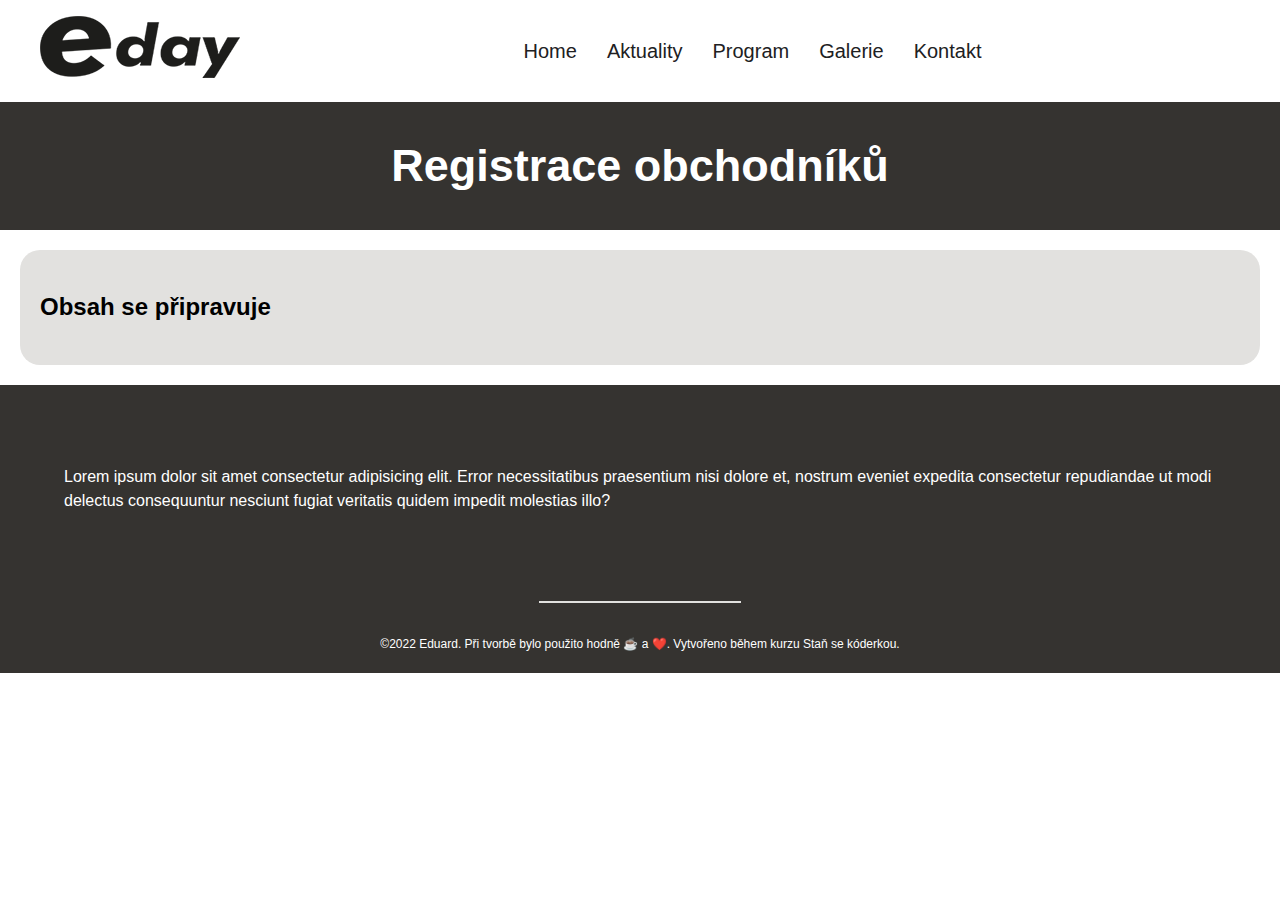
<file: registrace.html>
<!DOCTYPE html>
<html lang="cs">
<head>
    <meta charset="UTF-8">
    <meta http-equiv="X-UA-Compatible" content="IE=edge">
    <meta name="viewport" content="width=device-width, initial-scale=1.0">
    <link rel="stylesheet" href="/scss/style.css">
    <link rel="preconnect" href="https://fonts.googleapis.com">
    <link rel="preconnect" href="https://fonts.gstatic.com" crossorigin>
    <link href="https://fonts.googleapis.com/css2?family=Montserrat:wght@400;600&family=Poppins:wght@300;400&display=swap" rel="stylesheet">    
    <meta name="viewport"  content="width=device-width, initial-scale=1">
    <title>E-day výstava plastikových modelů</title>
</head>
<body>

    <header>    
        <div class="navbar">
            <div class="container">
                <a class="logo" href="index.html"><img src="images/logo3.png"></a>

                <ul class="primary-nav">
                    <li class="current"><a href="index.html">Home</a></li>
                    <li><a href="aktuality.html">Aktuality</a></li>
                    <li><a href="program.html">Program</a></li>
                    <li><a href="galerie.html">Galerie</a></li>
                    <li><a href="kontakt.html">Kontakt</a></li>                
                </ul>

                
                <ul class="second-nav">              
                    <li class="cta"><a href="registrace.html">Registrace obchodníků</a></li>
                </ul>

            </div>
        </div>
    </header>

    <main>
        <div class="zahlavi-registrace">
            <h1 class="aktuality">Registrace obchodníků</h1>
        </div>

        <div class="program-page">
            <div class="content">        
                    <h2>Obsah se připravuje</h2>
            </div>
        </div>


    </main>




    <footer> 
        <div class="footer-container">

            <p>Lorem ipsum dolor sit amet consectetur adipisicing elit. Error necessitatibus praesentium nisi dolore et, nostrum eveniet expedita consectetur repudiandae ut modi delectus consequuntur nesciunt fugiat veritatis quidem impedit molestias illo?</p>
        </div>   
        <hr>     
        <p class="copy"> ©2022 Eduard. Při tvorbě bylo použito hodně ☕ a ❤️. Vytvořeno během kurzu Staň se kóderkou. </p> 
    </footer>
</body>
</html>
</file>
<file: scss/style.css>
.content {
  background-color: #e2e1df;
  margin-left: auto;
  margin-right: auto;
  padding: 20px;
  border-radius: 20px;
  max-width: 1200px;
}

.program-page {
  margin: 20px;
}

.zahlavi {
  background-attachment: fixed;
  background-color: #353330;
  color: #FFFFFF;
  text-align: center;
}

.program {
  max-width: 1200px;
  margin-left: auto;
  margin-right: auto;
  padding: 30px;
}

.content {
  background-color: #e2e1df;
  margin-left: auto;
  margin-right: auto;
  padding: 20px;
  border-radius: 20px;
  max-width: 1200px;
}

.program-page {
  margin: 20px;
}

.zahlavi-aktuality {
  background-attachment: fixed;
  background-color: #353330;
  color: #FFFFFF;
  text-align: center;
}

.aktuality {
  max-width: 1200px;
  margin-left: auto;
  margin-right: auto;
  padding: 30px;
}

.zahlavi-galerie {
  background-attachment: fixed;
  background-color: #353330;
  color: #FFFFFF;
  text-align: center;
}

.aktuality {
  max-width: 1200px;
  margin-left: auto;
  margin-right: auto;
  padding: 30px;
}

.gallery2 {
  background-color: #e2e1df;
  margin-left: auto;
  margin-right: auto;
  padding: 20px;
  border-radius: 20px;
  max-width: 1200px;
}

.name-text2 {
  max-width: 1200px;
  margin-left: auto;
  margin-right: auto;
  padding: 20px;
}

.container-gallery2 {
  margin: 20px;
}

.container-gallery2 img {
  width: 100%;
}

.zahlavi-kontakt {
  background-attachment: fixed;
  background-color: #353330;
  color: #FFFFFF;
  text-align: center;
}

.aktuality {
  max-width: 1200px;
  margin-left: auto;
  margin-right: auto;
  padding: 30px;
}

.content-contact {
  margin: 30px;
}

.content-kontakt {
  max-width: 1200px;
  margin-left: auto;
  margin-right: auto;
  background-color: #e2e1df;
  border-radius: 20px;
  padding: 20px;
}

label, textarea {
  display: block;
  margin-top: 10px;
}

form {
  width: 100%;
  max-width: 90%;
  margin-left: auto;
  margin-right: auto;
}

.form {
  text-align: center;
}

.form-field input, textarea {
  width: 100%;
  border: black;
  border-radius: 4px;
  font-size: 16px;
  padding: 10px;
}

.button {
  padding: 10px 20px;
  border: 0;
  margin-top: 20px;
  border-radius: 4px;
  background-color: #932725;
  color: #FFFFFF;
}

.button:hover {
  background-color: #3d4049;
}

.zahlavi-registrace {
  background-attachment: fixed;
  background-color: #353330;
  color: #FFFFFF;
  text-align: center;
}

.aktuality {
  max-width: 1200px;
  margin-left: auto;
  margin-right: auto;
  padding: 30px;
}

------------------------------------- *,
:after, :before {
  box-sizing: border-box;
}

body {
  font-family: "Inter", sans-serif;
  font-size: 16px;
  margin: 0;
  line-height: 1.5;
}

h1 {
  font-size: 30px;
  margin: 0;
}

.models {
  font-weight: 800;
  font-size: 40px;
  text-shadow: 1px 1px 10px #ffffff;
}

.navbar .container {
  display: flex;
  flex-wrap: wrap;
  justify-content: space-evenly;
  align-items: stretch;
  font-weight: 500;
}

.navbar {
  background-color: #FFFFFF;
  font-weight: bold;
  color: #000000;
  margin-left: auto;
  margin-right: auto;
  padding-top: 10px;
}

.primary-nav {
  display: flex;
  justify-content: space-around;
  list-style: none;
  font-size: 15px;
  margin-left: auto;
  margin-right: auto;
}

.primary-nav a {
  text-decoration: none;
  color: #3d4049;
}

.primary-nav li a:hover {
  color: #3d4049;
}

.second-nav a {
  text-decoration: none;
  color: #FFFFFF;
}

.hero-button,
.feature-section-cta,
.cta {
  color: #FFFFFF;
  text-align: center;
  list-style: none;
  background-color: #932725;
  color: #FFFFFF;
  text-align: center;
  text-decoration: none;
  padding: 10px;
  box-shadow: 0 1px 3px rgba(0, 0, 0, 0.5);
  border-radius: 20px 20px 20px 20px;
  max-width: 300px;
}

.cta:hover,
.cta:active,
.cta:focus {
  background-color: #3d4049;
}

li {
  margin-right: 10px;
}

.hero {
  background-image: url(images/bckhero.jpg);
}

.mustang {
  width: 100%;
}

.hero-container {
  margin-left: auto;
  margin-right: auto;
}

.section-text {
  color: #FFFFFF;
  margin: 0;
}

.section-buttons {
  max-width: 1200px;
  margin-left: auto;
  margin-right: auto;
  display: flex;
  justify-content: space-evenly;
  color: #FFFFFF;
}

.cta-third,
.cta-first,
.cta-second, a {
  color: #FFFFFF;
  list-style: none;
  text-decoration: none;
}

.features-section {
  border-radius: 10px;
  text-align: center;
  margin-bottom: 10px;
  padding: 20px;
  flex: 0 0 50%;
}

.features-container {
  background-color: #e2e1df;
  border-radius: 20px;
  display: flex;
  flex-direction: column;
  align-items: baseline;
  margin-left: auto;
  margin-right: auto;
}

.features-foto {
  border-radius: 20px 20px 0 0;
  max-width: 100%;
}

.hero-left,
.features-section-left2 {
  padding: 30px;
}

.hero-button,
.feature-section-cta {
  color: #FFFFFF;
  text-align: center;
  background-color: #932725;
  border-radius: 20px 20px 20px 20px;
  color: #FFFFFF;
  width: 200px;
  padding: 6px;
  margin-left: auto;
  margin-right: auto;
}

.features-section2 {
  border-radius: 10px;
  text-align: center;
  margin-bottom: 10px;
  padding: 20px;
}

.features-section2-container {
  background-color: #e2e1df;
  border-radius: 20px;
  display: flex;
  flex-direction: column;
  margin-left: auto;
  margin-right: auto;
  align-content: stretch;
}

.section2-photo {
  flex: 0 0 50%;
}

.photo2 {
  border-radius: 20px 20px 0 0;
  max-width: 100%;
}

footer {
  background-color: #353330;
  color: #FFFFFF;
}

.footer-container {
  max-width: 1200px;
  margin-left: auto;
  margin-right: auto;
  padding: 5%;
}

hr {
  border: 1px solid #e2e1df;
  width: 200px;
  text-align: center;
}

.copy {
  text-align: center;
  padding: 20px;
}

@media screen and (min-width: 540px) {
  H1 {
    font-size: 45px;
    margin: 0;
  }
  li {
    margin-right: 15px;
  }
  .navbar {
    background-color: white;
    max-width: 1200px;
    padding: 1em;
    font-weight: bold;
    color: black;
    margin-left: auto;
    margin-right: auto;
  }
  .navbar .container {
    display: flex;
    justify-content: space-between;
  }
  .primary-nav {
    display: flex;
    justify-content: space-between;
    align-items: center;
    list-style: none;
    gap: 15px;
    font-size: 20px;
  }
  .primary-nav a {
    text-decoration: none;
    color: #202022;
  }
  .second-nav a {
    text-decoration: none;
    color: white;
  }
  .hero {
    background-color: #e2e1df;
    padding: 50px;
  }
  .hero-container {
    flex-direction: row-reverse;
    max-width: 1200px;
    margin-left: auto;
    margin-right: auto;
    display: flex;
    justify-content: space-evenly;
    align-items: center;
  }
  .buttons {
    background-color: #222e47;
  }
  .section-buttons {
    max-width: 1200px;
    margin-left: auto;
    margin-right: auto;
    padding: 30px;
  }
  .features-container {
    background-color: #e2e1df;
    max-width: 1000px;
    margin-left: auto;
    margin-right: auto;
    display: flex;
    justify-content: space-evenly;
    align-items: center;
    flex-direction: row-reverse;
  }
  .features-foto {
    border-radius: 0 20px 20px 0;
  }
  .section2-photo {
    flex: 0 0 50%;
  }
  .features-section2-container {
    background-color: #e2e1df;
    border-radius: 20px;
    max-width: 1000px;
    margin-left: auto;
    margin-right: auto;
    display: flex;
    align-items: center;
    flex-direction: row;
  }
  .photo2 {
    border-radius: 20px 0 0 20px;
    max-width: 100%;
  }
  footer {
    background-color: #353330;
    color: white;
  }
  .footer-container {
    max-width: 1200px;
    margin-left: auto;
    margin-right: auto;
    padding: 5%;
  }
  hr {
    border: 1px solid #e2e1df;
    width: 200px;
    text-align: center;
  }
  .copy {
    text-align: center;
    padding: 20px;
    font-size: 12px;
  }
  .second-nav {
    display: none;
  }
}/*# sourceMappingURL=style.css.map */
</file>
